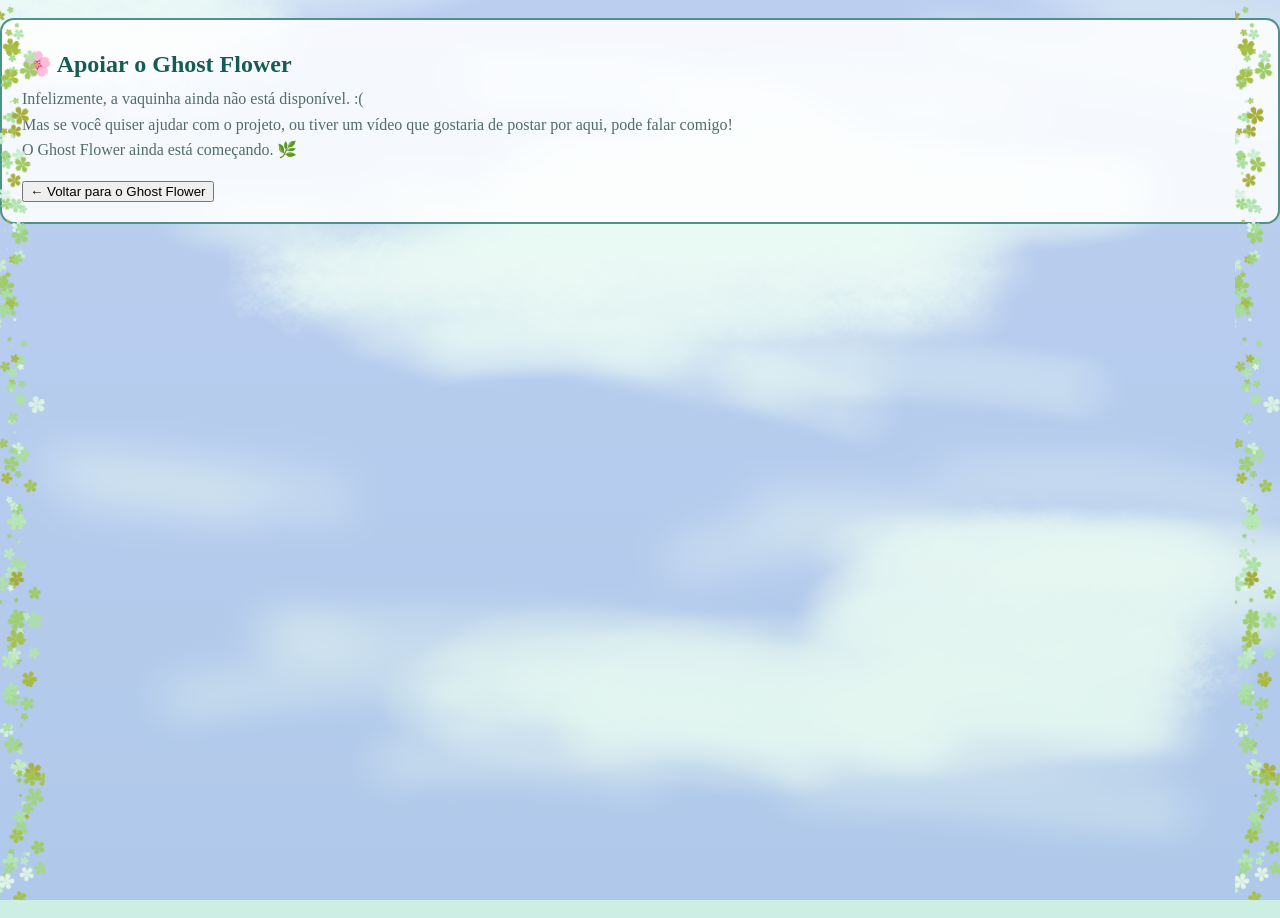
<file: apoie.html>
<!DOCTYPE html>
<html lang="pt-BR">
<head>
    <meta charset="UTF-8">
    <meta name="viewport" content="width=device-width, initial-scale=1.0">
    <title>Apoiar — Ghost Flower</title>
    <link rel="stylesheet" href="style.css">
</head>

<body>

    <img class="borda-lateral esquerda" src="borda-lateral.png">
    <img class="borda-lateral direita" src="borda-lateral.png">

    <div class="background-paint"></div>

    <main class="informacoes-video">
        <h2>🌸 Apoiar o Ghost Flower</h2>

        <p>
            Infelizmente, a vaquinha ainda não está disponível. :(
        </p>

        <p>
            Mas se você quiser ajudar com o projeto,
            ou tiver um vídeo que gostaria de postar por aqui,
            pode falar comigo!
        </p>

        <p>
            O Ghost Flower ainda está começando. 🌿
        </p>

        <br>

        <button onclick="window.location.href='inicio.html'">
            ← Voltar para o Ghost Flower
        </button>
    </main>

</body>
</html>
</file>
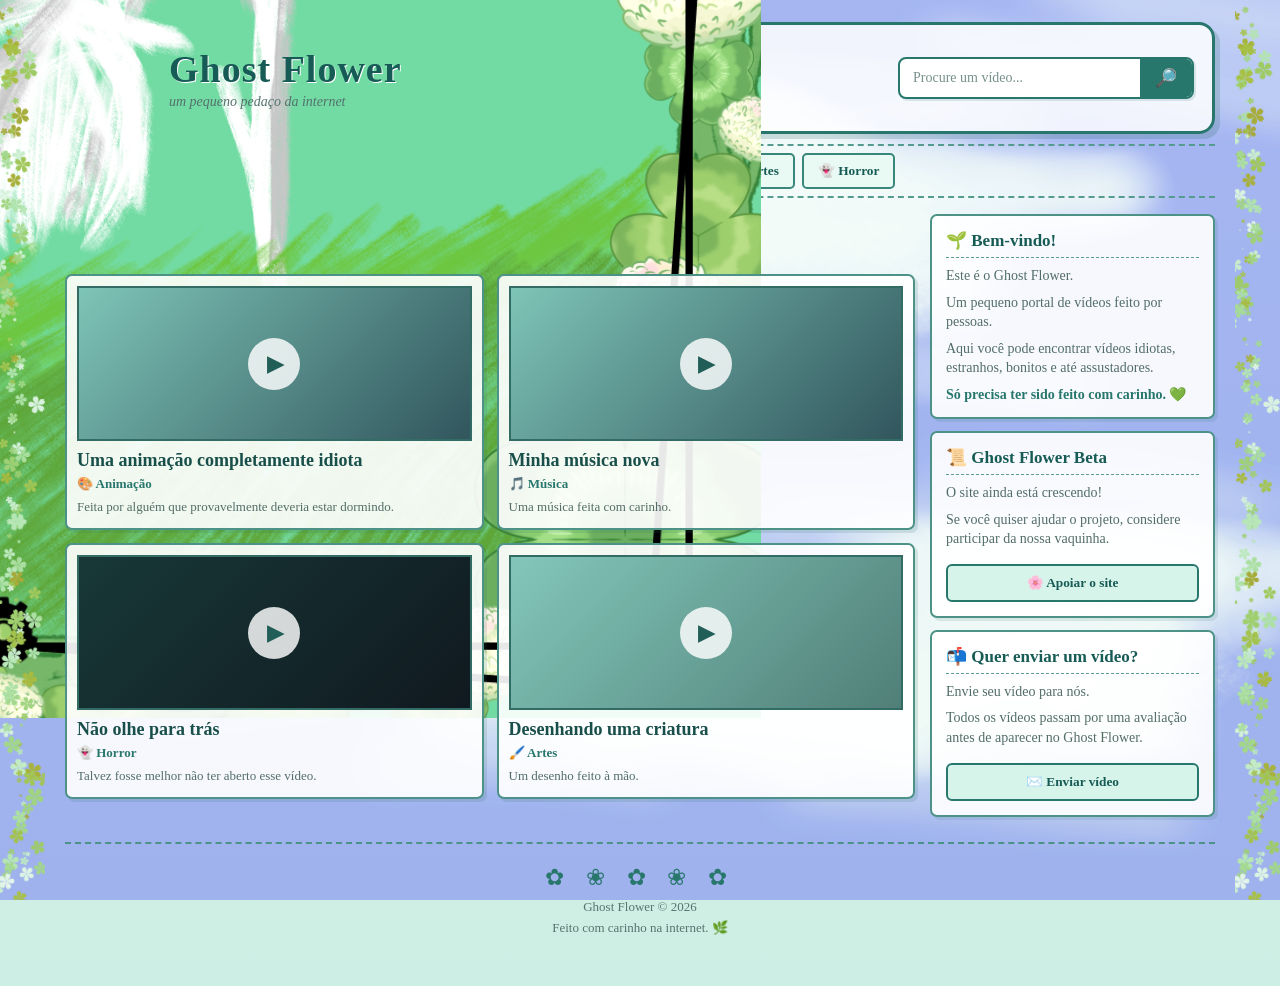
<file: inicio.html>
<!DOCTYPE html>
<html lang="pt-BR">
<head>
    <meta charset="UTF-8">
    <meta name="viewport" content="width=device-width, initial-scale=1.0">

    <title>Ghost Flower 🌸</title>

    <link rel="stylesheet" href="style.css">
</head>

<body>

    <img class="borda-lateral esquerda" src="borda-lateral.png">
    <img class="borda-lateral direita" src="borda-lateral.png">

    <div class="background-paint"></div>

    <!-- resto do site -->

    <!-- FUNDO -->
    <div class="background-paint"></div>

    <!-- CABEÇALHO -->
    <header class="site-header">

        <div class="logo-area">
            <div class="flower-symbol">
    <img src="ghost-flower.png" alt="Ghost Flower">
</div>

            <div>
                <h1>Ghost Flower</h1>
                <p>um pequeno pedaço da internet</p>
            </div>
        </div>

        <!-- PESQUISA -->
        <div class="search-box">
            <input
                type="text"
                id="searchInput"
                placeholder="Procure um vídeo..."
            >

            <button id="searchButton">
                🔎
            </button>
        </div>

    </header>


    <!-- MENU -->
    <nav class="categories">

        <button data-category="Comédia">😂 Comédia</button>

        <button data-category="Música">🎵 Música</button>

        <button data-category="Animação">🎨 Animação</button>

        <button data-category="Artes">🖌️ Artes</button>

        <button data-category="Horror">👻 Horror</button>

    </nav>


    <!-- CONTEÚDO PRINCIPAL -->
    <main class="portal">

        <!-- COLUNA PRINCIPAL -->
        <section class="main-column">

            <div class="section-title">
                <span>🌸</span>
                <h2>Vídeos recentes</h2>
                <span>🌿</span>
            </div>


            <div id="videoGrid" class="video-grid">

<!-- VÍDEO 1 -->
<article class="video-card"
    data-category="Animação"
    data-video=""
    onclick="if(this.dataset.video) window.location.href='video.html?video=' + encodeURIComponent(this.dataset.video)">

                    <div class="thumbnail">
                        <span>▶</span>
                    </div>

                    <h3>Uma animação completamente idiota</h3>

                    <p class="category">
                        🎨 Animação
                    </p>

                    <p class="description">
                        Feita por alguém que provavelmente deveria estar dormindo.
                    </p>

                </article>


                <!-- VÍDEO 2 -->
                <article class="video-card"
                    data-category="Música"
                    data-video=""
                    onclick="if(this.dataset.video) window.location.href='video.html?video=' + encodeURIComponent(this.dataset.video)">

                    <div class="thumbnail">
                        <span>▶</span>
                    </div>

                    <h3>Minha música nova</h3>

                    <p class="category">
                        🎵 Música
                    </p>

                    <p class="description">
                        Uma música feita com carinho.
                    </p>

                </article>


                <!-- VÍDEO 3 -->
                <article class="video-card"
                    data-category="Horror"
                    data-video=""
                    onclick="if(this.dataset.video) window.location.href='video.html?video=' + encodeURIComponent(this.dataset.video)">

                    <div class="thumbnail horror">
                        <span>▶</span>
                    </div>

                    <h3>Não olhe para trás</h3>

                    <p class="category">
                        👻 Horror
                    </p>

                    <p class="description">
                        Talvez fosse melhor não ter aberto esse vídeo.
                    </p>

                </article>


                <!-- VÍDEO 4 -->
                <article class="video-card"
                    data-category="Artes"
                    data-video=""
                    onclick="if(this.dataset.video) window.location.href='video.html?video=' + encodeURIComponent(this.dataset.video)">

                    <div class="thumbnail art">
                        <span>▶</span>
                    </div>

                    <h3>Desenhando uma criatura</h3>

                    <p class="category">
                        🖌️ Artes
                    </p>

                    <p class="description">
                        Um desenho feito à mão.
                    </p>

                </article>

            </div>

        </section>


        <!-- BARRA LATERAL -->
        <aside class="sidebar">

            <div class="side-box">

                <h3>🌱 Bem-vindo!</h3>

                <p>
                    Este é o Ghost Flower.
                </p>

                <p>
                    Um pequeno portal de vídeos
                    feito por pessoas.
                </p>

                <p>
                    Aqui você pode encontrar
                    vídeos idiotas, estranhos,
                    bonitos e até assustadores.
                </p>

                <strong>
                    Só precisa ter sido feito
                    com carinho. 💚
                </strong>

            </div>


            <div class="side-box">

                <h3>📜 Ghost Flower Beta</h3>

                <p>
                    O site ainda está crescendo!
                </p>

                <p>
                    Se você quiser ajudar o projeto,
                    considere participar da nossa
                    vaquinha.
                </p>

               <button class="support-button" onclick="window.location.href='apoie.html'">
    🌸 Apoiar o site
</button>

            </div>


            <div class="side-box">

                <h3>📬 Quer enviar um vídeo?</h3>

                <p>
                    Envie seu vídeo para nós.
                </p>

                <p>
                    Todos os vídeos passam por
                    uma avaliação antes de aparecer
                    no Ghost Flower.
                </p>

<button class="email-button"
    onclick="window.location.href='mailto:emailcomerciallily@gmail.com?subject=Envio%20de%20vídeo%20para%20o%20Ghost%20Flower'">
    ✉️ Enviar vídeo
</button>

            </div>

        </aside>

    </main>


    <!-- RODAPÉ -->
    <footer>

        <div class="footer-flower">
            ✿ ❀ ✿ ❀ ✿
        </div>

        <p>
            Ghost Flower © 2026
        </p>

        <p>
            Feito com carinho na internet. 🌿
        </p>

    </footer>


    <script src="script.js"></script>

</body>
</html>
</file>
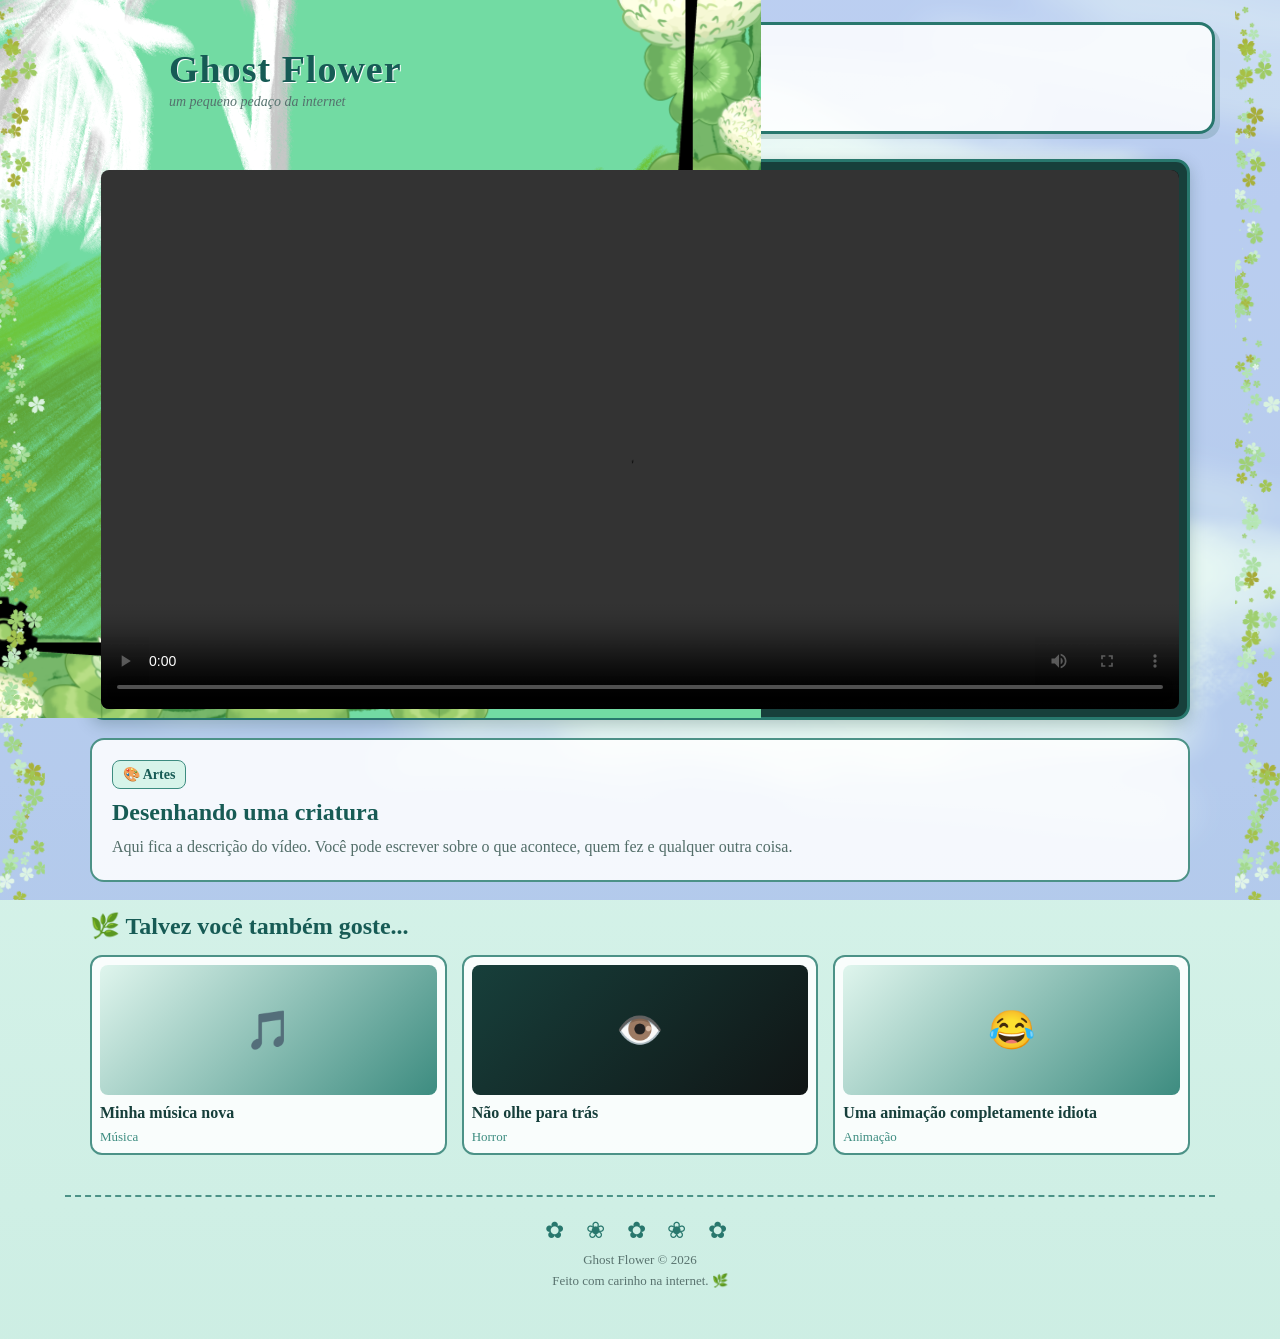
<file: video.html>
<!DOCTYPE html>
<html lang="pt-BR">

<head>
    <meta charset="UTF-8">
    <meta name="viewport" content="width=device-width, initial-scale=1.0">

    <title>Assistir — Ghost Flower</title>

    <link rel="stylesheet" href="style.css">
</head>

<body>

    <!-- BORDAS -->
    <img class="borda-lateral esquerda"
         src="borda-lateral.png">

    <img class="borda-lateral direita"
         src="borda-lateral.png">

    <!-- FUNDO -->
    <div class="background-paint"></div>

    <!-- CABEÇALHO -->
    <header class="site-header">

        <div class="logo-area">

            <div class="flower-symbol">
                <img src="ghost-flower.png"
                     alt="Ghost Flower">
            </div>

            <div>
                <h1>Ghost Flower</h1>
                <p>um pequeno pedaço da internet</p>
            </div>

        </div>

    </header>


    <!-- PÁGINA DO VÍDEO -->
    <main class="pagina-video">

        <div class="player-container">

            <video
                id="videoPlayer"
                controls
                playsinline
                preload="metadata">

                <!-- VÍDEO PADRÃO -->
                <source src="https://SEU-SITE.netlify.app/videos/video1.mp4"
        type="video/mp4">

                Seu navegador não consegue reproduzir este vídeo.
            </video>

        </div>


        <section class="informacoes-video">

            <span class="categoria-video" id="categoriaVideo">
                🎨 Artes
            </span>

            <h2 id="tituloVideo">Desenhando uma criatura</h2>

            <p id="descricaoVideo">
                Aqui fica a descrição do vídeo.
                Você pode escrever sobre o que acontece,
                quem fez e qualquer outra coisa.
            </p>

        </section>


        <!-- RECOMENDAÇÕES -->
        <section class="recomendacoes">

            <h2>🌿 Talvez você também goste...</h2>

            <div class="recomendacoes-grid">

                <a href="video.html" class="recomendacao">
                    <div class="miniatura">
                        🎵
                    </div>

                    <strong>Minha música nova</strong>
                    <span>Música</span>
                </a>


                <a href="video.html" class="recomendacao">
                    <div class="miniatura horror">
                        👁️
                    </div>

                    <strong>Não olhe para trás</strong>
                    <span>Horror</span>
                </a>


                <a href="video.html" class="recomendacao">
                    <div class="miniatura">
                        😂
                    </div>

                    <strong>Uma animação completamente idiota</strong>
                    <span>Animação</span>
                </a>

            </div>

        </section>

    </main>

    <footer>

        <div class="footer-flower">
            ✿ ❀ ✿ ❀ ✿
        </div>

        <p>
            Ghost Flower © 2026
        </p>

        <p>
            Feito com carinho na internet. 🌿
        </p>

    </footer>


    <source src="videos/video1.mp4" type="video/mp4">


    <script>

        const video = document.getElementById("videoPlayer");

        // RECEBE AS INFORMAÇÕES DO VÍDEO PELA URL

        const parametros = new URLSearchParams(
            window.location.search
        );

        const linkVideo = parametros.get("video");
        const titulo = parametros.get("titulo");
        const categoria = parametros.get("categoria");
        const descricao = parametros.get("descricao");

        // CARREGA O VÍDEO RECEBIDO

        if (linkVideo) {
            video.src = linkVideo;
            video.load();
        }

        // ATUALIZA O TÍTULO

        if (titulo) {
            document.getElementById("tituloVideo").textContent =
                titulo;

            document.title = titulo + " — Ghost Flower";
        }

        // ATUALIZA A CATEGORIA

        if (categoria) {
            document.getElementById("categoriaVideo").textContent =
                categoria;
        }

        // ATUALIZA A DESCRIÇÃO

        if (descricao) {
            document.getElementById("descricaoVideo").textContent =
                descricao;
        }


        async function tentarHorizontal() {

            try {

                if (screen.orientation &&
                    screen.orientation.lock) {

                    await screen.orientation.lock("landscape");

                }

            } catch (erro) {

                console.log(
                    "O navegador não permitiu girar a tela."
                );

            }

        }


        video.addEventListener("fullscreenchange", function () {

            if (document.fullscreenElement) {

                tentarHorizontal();

            }

        });


        video.addEventListener("play", function () {

            // Tenta deixar o celular horizontal
            // quando o vídeo começa.

            tentarHorizontal();

        });

    </script>

</body>

</html>
</file>
<file: style.css>
/* =========================================================
   GHOST FLOWER
   CSS3 — visual do site
   ========================================================= */


/* =========================================================
   CONFIGURAÇÃO GERAL
   ========================================================= */

* {
    box-sizing: border-box;
}

html {
    scroll-behavior: smooth;
}

body {
    margin: 0;
    min-height: 100vh;

    font-family: Georgia, "Times New Roman", serif;

    color: #173f3b;

    background:
        linear-gradient(
            rgba(222, 247, 239, 0.94),
            rgba(202, 237, 226, 0.94)
        );

    overflow-x: hidden;
}


/* =========================================================
   FUNDO — PNG DA SUA PINTURA
   ========================================================= */
.background-paint {
    position: fixed;

    inset: 0;

    background-image: url("pintura.png");

    background-size: cover;
    background-position: center;
    background-repeat: no-repeat;

    opacity: 0.40;

    pointer-events: none;

    z-index: -1;
}

    /*
       Aumente/diminua esse valor para controlar
       o quanto sua pintura aparece.
    */


/* =========================================================
   CABEÇALHO
   ========================================================= */

.site-header {

    width: 94%;
    max-width: 1150px;

    margin: 22px auto 8px;

    padding: 18px;

    background: rgba(255, 255, 255, 0.84);

    /*
       Depois você pode colocar um PNG de moldura aqui.
    */

    border: 3px solid #28776d;

    border-radius: 16px;

    box-shadow:
        5px 5px 0 rgba(30, 95, 87, 0.18);

    display: flex;

    justify-content: space-between;

    align-items: center;

    gap: 20px;

    position: relative;
}


/* =========================================================
   LOGO
   ========================================================= */

.logo-area {

    display: flex;

    align-items: center;

    gap: 13px;
}


/*
   ESTE É O LUGAR DO PNG DA GHOST FLOWER.

   Quando você tiver a imagem:

   <img src="imagens/ghost-flower.png">

   pode colocar no lugar do símbolo.
*/

.flower-symbol {

    width: 70px;
    height: 70px;

    display: flex;

    justify-content: center;
    align-items: center;

    background: transparent;

    color: #286f67;

    font-size: 42px;

    flex-shrink: 0;
}


.logo-area h1 {

    margin: 0;

    color: #165b55;

    font-size: 38px;

    letter-spacing: 1px;

    text-shadow:
        1px 1px 0 white;
}


.logo-area p {

    margin: 3px 0 0;

    color: #54716d;

    font-size: 14px;

    font-style: italic;
}


/* =========================================================
   PESQUISA
   ========================================================= */

.search-box {

    display: flex;

    overflow: hidden;

    background: white;

    border: 2px solid #28776d;

    border-radius: 8px;

    box-shadow:
        2px 2px 0 rgba(40, 119, 109, 0.15);
}


.search-box input {

    width: 240px;

    padding: 11px 13px;

    border: none;

    outline: none;

    background: transparent;

    color: #173f3b;

    font-family: Georgia, "Times New Roman", serif;

    font-size: 14px;
}


.search-box input::placeholder {

    color: #78918c;
}


.search-box button {

    padding: 0 15px;

    border: none;

    background: #28776d;

    color: white;

    cursor: pointer;

    font-size: 18px;

    transition: 0.15s;
}


.search-box button:hover {

    background: #19594f;
}


/* =========================================================
   MENU DE CATEGORIAS
   ========================================================= */

.categories {

    width: 94%;
    max-width: 1150px;

    margin: 10px auto;

    padding: 7px;

    display: flex;

    justify-content: center;

    flex-wrap: wrap;

    gap: 7px;

    /*
       Aqui depois podemos colocar uma borda PNG
       cheia de folhas e flores.
    */

    border-top: 2px dashed #559b8f;
    border-bottom: 2px dashed #559b8f;
}


.categories button {

    padding: 8px 14px;

    border: 2px solid #39867b;

    border-radius: 5px;

    background: #e9faf4;

    color: #175b55;

    cursor: pointer;

    font-family: Georgia, "Times New Roman", serif;

    font-weight: bold;

    transition: 0.15s;
}


.categories button:hover {

    background: #c6eee1;

    transform: translateY(-2px);
}


/* =========================================================
   ÁREA PRINCIPAL
   ========================================================= */

.portal {

    width: 94%;
    max-width: 1150px;

    margin: 16px auto;

    display: grid;

    grid-template-columns: minmax(0, 1fr) 285px;

    gap: 15px;

    align-items: start;
}


/* =========================================================
   TÍTULO DAS SEÇÕES
   ========================================================= */

.section-title {

    min-height: 48px;

    display: flex;

    justify-content: center;

    align-items: center;

    gap: 12px;

    margin-bottom: 12px;

    color: #185d56;

    /*
       Espaço visual para futuras flores PNG.
    */
}


.section-title h2 {

    margin: 0;

    font-size: 25px;

    text-align: center;
}


.section-title span {

    color: #3d8c80;

    font-size: 21px;
}


/* =========================================================
   GRID DE VÍDEOS
   ========================================================= */

.video-grid {

    display: grid;

    grid-template-columns:
        repeat(2, minmax(0, 1fr));

    gap: 13px;
}


/* =========================================================
   CARTÃO DO VÍDEO
   ========================================================= */

.video-card {

    position: relative;

    overflow: hidden;

    padding: 10px;

    background:
        rgba(255, 255, 255, 0.91);

    border: 2px solid #4c9287;

    border-radius: 7px;

    box-shadow:
        3px 3px 0 rgba(35, 104, 96, 0.14);

    transition:
        transform 0.15s,
        box-shadow 0.15s;
}


.video-card:hover {

    transform: translateY(-3px);

    box-shadow:
        5px 5px 0 rgba(35, 104, 96, 0.20);
}


/* =========================================================
   MINIATURA
   ========================================================= */

.thumbnail {

    height: 155px;

    position: relative;

    overflow: hidden;

    display: flex;

    justify-content: center;

    align-items: center;

    border: 2px solid #326c64;

    background:
        linear-gradient(
            135deg,
            #7ec4b7,
            #31565d
        );

    cursor: pointer;
}


/*
   FUTURO:

   Se quiser usar uma imagem como thumbnail:

   .thumbnail {
       background-image: url("imagens/video1.png");
       background-size: cover;
       background-position: center;
   }
*/


.thumbnail.horror {

    background:
        linear-gradient(
            135deg,
            #183838,
            #10191f
        );
}


.thumbnail.art {

    background:
        linear-gradient(
            135deg,
            #83c7ba,
            #507f78
        );
}


.thumbnail span {

    width: 52px;
    height: 52px;

    display: flex;

    justify-content: center;
    align-items: center;

    border-radius: 50%;

    background: rgba(255, 255, 255, 0.82);

    color: #215e57;

    font-size: 23px;

    padding-left: 3px;
}


/* =========================================================
   TEXTO DOS VÍDEOS
   ========================================================= */

.video-card h3 {

    margin: 9px 0 4px;

    color: #194f4a;

    font-size: 18px;

    line-height: 1.2;
}


.category {

    margin: 0;

    color: #28776d;

    font-size: 13px;

    font-weight: bold;
}


.description {

    margin: 6px 0 3px;

    color: #526d68;

    font-size: 13px;

    line-height: 1.35;
}


/* =========================================================
   BARRA LATERAL
   ========================================================= */

.sidebar {

    display: flex;

    flex-direction: column;

    gap: 12px;
}


/* =========================================================
   CAIXINHAS ANTIGAS
   ========================================================= */

.side-box {

    position: relative;

    padding: 14px;

    background:
        rgba(255, 255, 255, 0.90);

    border: 2px solid #4c9287;

    border-radius: 7px;

    box-shadow:
        3px 3px 0 rgba(35, 104, 96, 0.12);
}


.side-box h3 {

    margin: 0 0 8px;

    padding-bottom: 6px;

    color: #175b55;

    border-bottom: 1px dashed #5c9e94;

    font-size: 17px;
}


.side-box p {

    margin: 7px 0;

    color: #526d68;

    font-size: 14px;

    line-height: 1.4;
}


.side-box strong {

    color: #28776d;

    font-size: 14px;
}


/* =========================================================
   BOTÕES LATERAIS
   ========================================================= */

.support-button,
.email-button {

    width: 100%;

    margin-top: 8px;

    padding: 9px;

    border: 2px solid #28776d;

    border-radius: 6px;

    background: #d7f4ea;

    color: #175b55;

    cursor: pointer;

    font-family: Georgia, "Times New Roman", serif;

    font-weight: bold;

    transition: 0.15s;
}


.support-button:hover,
.email-button:hover {

    background: #bce8da;

    transform: translateY(-1px);
}


/* =========================================================
   RODAPÉ
   ========================================================= */

footer {

    width: 94%;
    max-width: 1150px;

    margin: 25px auto;

    padding: 20px 10px;

    text-align: center;

    color: #59736f;

    border-top: 2px dashed #4c9287;
}


.footer-flower {

    margin-bottom: 8px;

    color: #28776d;

    font-size: 23px;

    letter-spacing: 8px;
}


footer p {

    margin: 5px 0;

    font-size: 13px;
}


/* =========================================================
   PEQUENOS ENFEITES
   ========================================================= */

/*
   Quando você desenhar seus PNGs, podemos criar coisas como:

   .decoracao-esquerda
   .decoracao-direita
   .flor-canto
   .folhas-topo

   para posicioná-los livremente.

   Isso vai deixar o site muito mais parecido
   com aqueles sites antigos feitos à mão.
*/


/* =========================================================
   CELULAR
   ========================================================= */

@media (max-width: 700px) {

    .site-header {

        flex-direction: column;

        align-items: stretch;

        padding: 15px;
    }


    .logo-area {

        justify-content: center;

        text-align: center;
    }


    .logo-area h1 {

        font-size: 30px;
    }

.flower-symbol {
    width: 70px;
    height: 70px;

    display: flex;
    justify-content: center;
    align-items: center;

    flex-shrink: 0;
}

.flower-symbol img {
    width: 100%;
    height: 100%;

    object-fit: contain;

    display: block;
}
    
    .search-box {

        width: 100%;
    }


    .search-box input {

        width: 100%;
    }


    .portal {

        grid-template-columns: 1fr;
    }


    .video-grid {

        grid-template-columns: 1fr;
    }


    .thumbnail {

        height: 185px;
    }


    .sidebar {

        order: 2;
    }


    .categories {

        justify-content: flex-start;

        overflow-x: auto;

        flex-wrap: nowrap;

        padding-bottom: 9px;
    }


    .categories button {

        white-space: nowrap;
    }
}

/* =========================================================
   BORDAS LATERAIS
   ========================================================= */

.borda-lateral {
    position: fixed;

    top: 0;
    bottom: 0;

    width: 45px;
    height: 100vh;

    object-fit: cover;

    pointer-events: none;

    z-index: 10;
}

.borda-lateral.esquerda {
    left: 0;
}

.borda-lateral.direita {
    right: 0;
}


/* CELULAR */

@media (max-width: 700px) {

    .borda-lateral {
        width: 18px;
    }

}

/* ============================= */
/* PÁGINA DE VISUALIZAÇÃO */
/* ============================= */

.pagina-video {
    width: 94%;
    max-width: 1100px;
    margin: 25px auto 40px;
}

/* PLAYER */

.player-container {
    width: 100%;
    background: #173f3b;
    border: 3px solid #28776D;
    border-radius: 14px;
    padding: 8px;
    box-shadow: 0 5px 15px rgba(23, 63, 59, 0.25);
}

.player-container video {
    width: 100%;
    max-height: 70vh;
    display: block;
    background: #000;
    border-radius: 8px;
}

/* INFORMAÇÕES */

.informacoes-video {
    margin-top: 18px;
    padding: 20px;
    background: rgba(255, 255, 255, 0.86);
    border: 2px solid #4C9287;
    border-radius: 14px;
}

.categoria-video {
    display: inline-block;
    padding: 5px 10px;
    background: #D7F4EA;
    border: 1px solid #3D8C80;
    border-radius: 8px;
    color: #175B55;
    font-size: 14px;
    font-weight: bold;
}

.informacoes-video h2 {
    margin: 10px 0 8px;
    color: #175B55;
}

.informacoes-video p {
    margin: 0;
    line-height: 1.6;
    color: #526D68;
}


/* ============================= */
/* RECOMENDAÇÕES */
/* ============================= */

.recomendacoes {
    margin-top: 30px;
}

.recomendacoes h2 {
    color: #175B55;
    margin-bottom: 15px;
}

.recomendacoes-grid {
    display: grid;
    grid-template-columns: repeat(3, 1fr);
    gap: 15px;
}

.recomendacao {
    display: block;
    text-decoration: none;
    color: #173F3B;
    background: rgba(255, 255, 255, 0.86);
    border: 2px solid #4C9287;
    border-radius: 12px;
    padding: 8px;
    transition: transform 0.2s ease;
}

.recomendacao:hover {
    transform: translateY(-3px);
}

.miniatura {
    height: 130px;
    border-radius: 8px;
    background: linear-gradient(
        135deg,
        #DFF5ED,
        #3D8C80
    );

    display: flex;
    align-items: center;
    justify-content: center;

    font-size: 38px;
    margin-bottom: 9px;
}

.miniatura.horror {
    background: linear-gradient(
        135deg,
        #173F3B,
        #101515
    );
}

.recomendacao strong {
    display: block;
    font-size: 16px;
    margin-bottom: 5px;
}

.recomendacao span {
    color: #3D8C80;
    font-size: 13px;
}


/* ============================= */
/* CELULAR */
/* ============================= */

@media (max-width: 700px) {

    .pagina-video {
        width: 92%;
        margin-top: 15px;
    }

    .player-container {
        padding: 5px;
        border-radius: 10px;
    }

    .player-container video {
        max-height: 55vh;
        border-radius: 6px;
    }

    .informacoes-video {
        padding: 15px;
    }

    .recomendacoes-grid {
        grid-template-columns: 1fr;
    }

    .miniatura {
        height: 160px;
    }
}
</file>
